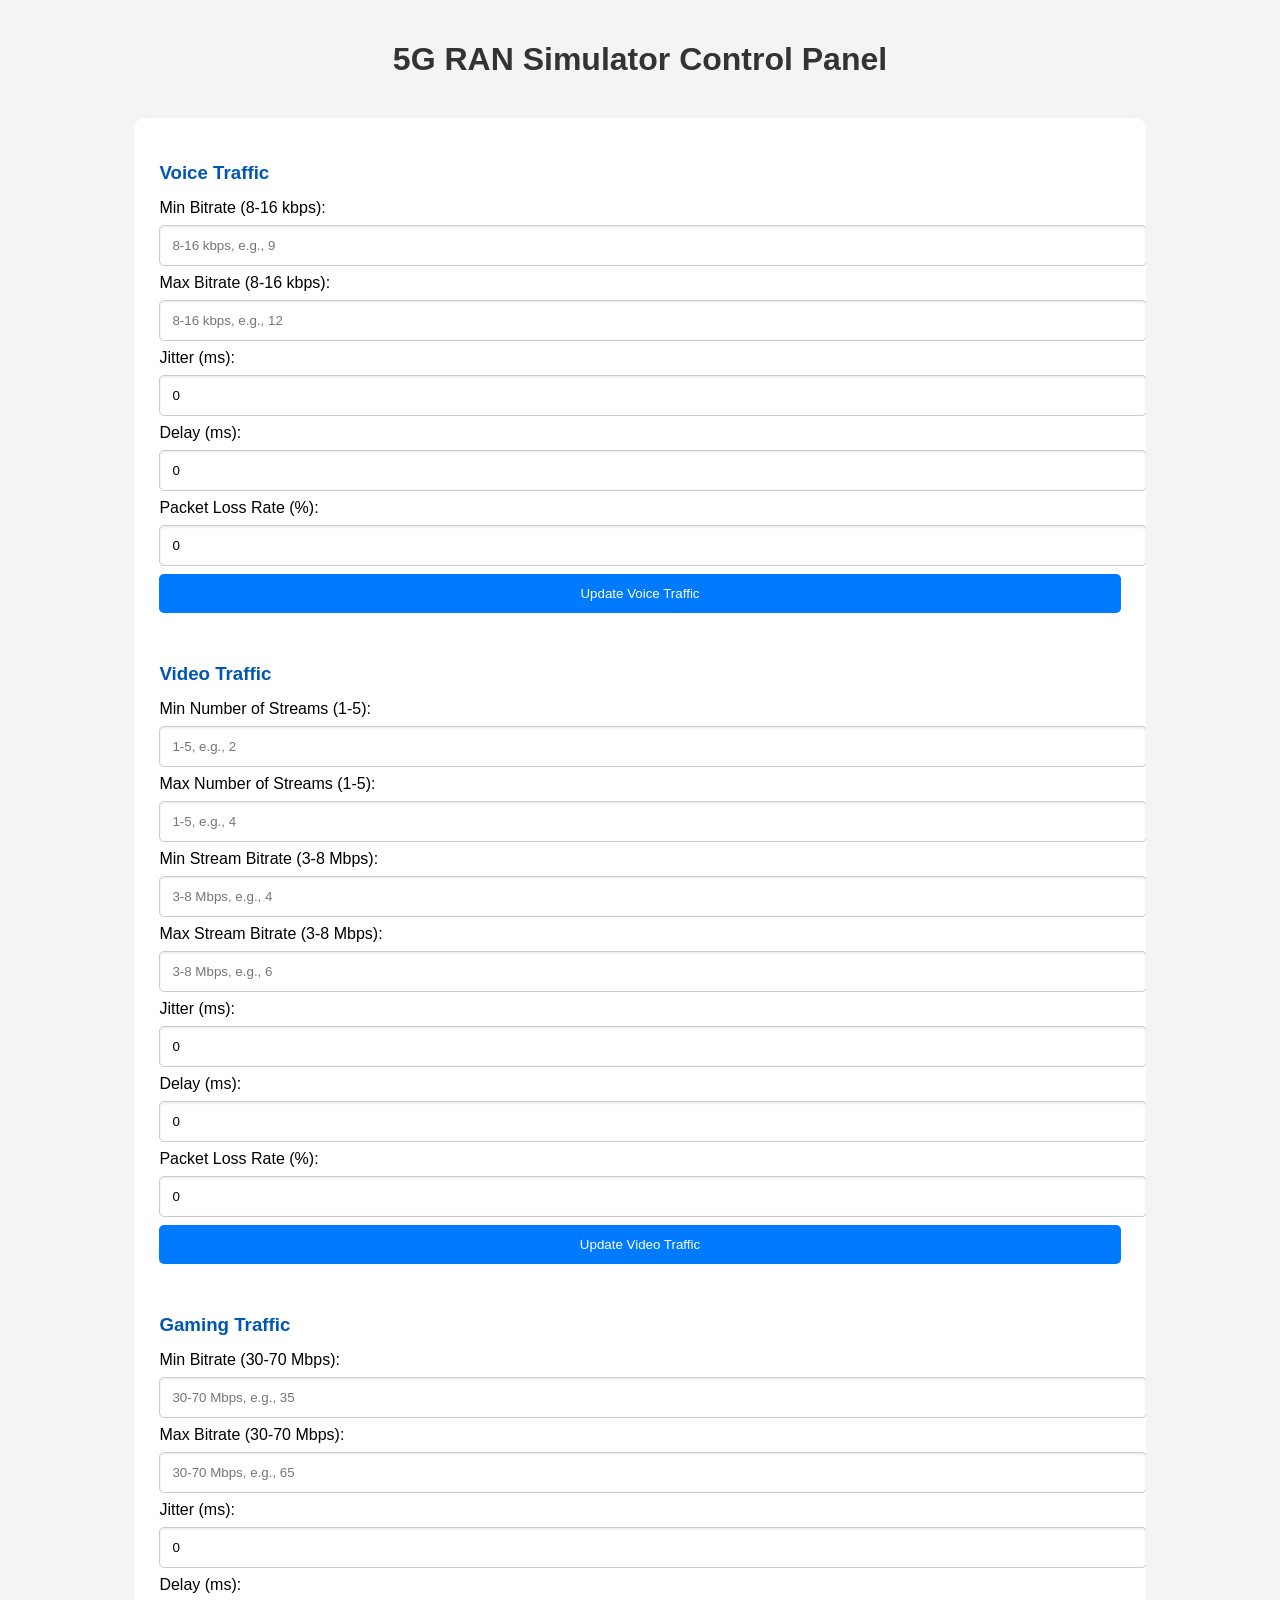
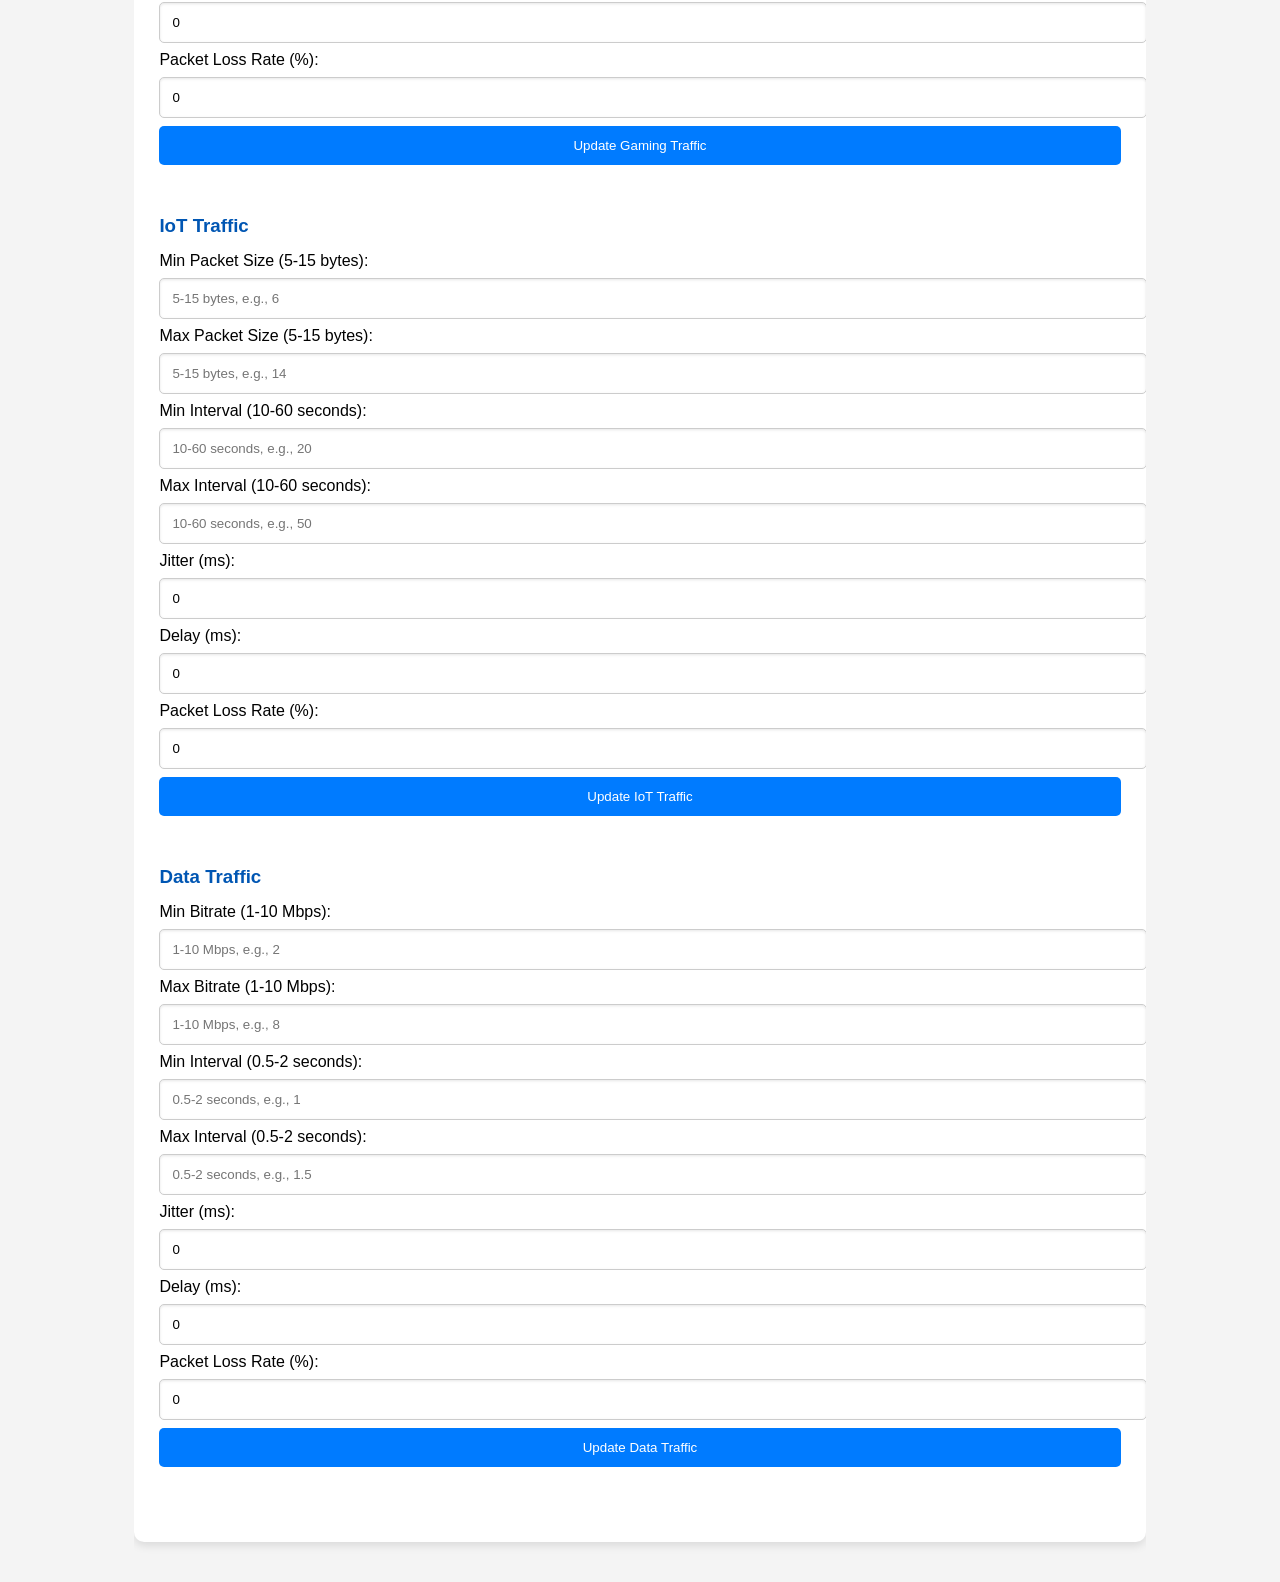
<file: templates/index.html>
<!DOCTYPE html>
<html lang="en">
<head>
    <meta charset="UTF-8">
    <meta name="viewport" content="width=device-width, initial-scale=1.0">
    <title>5G RAN Simulator Control Panel</title>
    <link rel="stylesheet" href="assets/style.css">
    <script src="https://code.jquery.com/jquery-3.6.0.min.js"></script>
    <script src="assets/resize.js"></script>
    <script src="assets/formValidation.js" defer></script>


</head>
<body class="body-background">
    <div class="container">
        <h1>5G RAN Simulator Control Panel</h1>
        <div class="form-container" id="formContainer">

        <!-- Voice Traffic Form -->
        <form id="1">
            <h3>Voice Traffic</h3>
            <!-- Input fields with name attributes for voice traffic -->
            <label for="voice_min_bitrate">Min Bitrate (8-16 kbps):</label>
            <input type="number" id="voice_min_bitrate" name="voice_min_bitrate" placeholder="8-16 kbps, e.g., 9" required min="8" max="16"><br>

            <label for="voice_max_bitrate">Max Bitrate (8-16 kbps):</label>
            <input type="number" id="voice_max_bitrate" name="voice_max_bitrate" placeholder="8-16 kbps, e.g., 12" required min="8" max="16"><br>

            <label for="voice_jitter">Jitter (ms):</label>
            <input type="number" id="voice_jitter" name="voice_jitter" value="0" required><br>

            <label for="voice_delay">Delay (ms):</label>
            <input type="number" id="voice_delay" name="voice_delay" value="0" required><br>

            <label for="voice_packet_loss_rate">Packet Loss Rate (%):</label>
            <input type="number" step="0.01" id="voice_packet_loss_rate" name="voice_packet_loss_rate" value="0" required><br>

            <button type="submit">Update Voice Traffic</button>
        </form>

        <!-- Video Traffic Form -->
        <form id="2">
            <h3>Video Traffic</h3>
            <!-- Input fields with name attributes for video traffic -->
            <label for="video_min_streams">Min Number of Streams (1-5):</label>
            <input type="number" id="video_min_streams" name="video_min_streams" placeholder="1-5, e.g., 2" required min="1" max="5"><br>

            <label for="video_max_streams">Max Number of Streams (1-5):</label>
            <input type="number" id="video_max_streams" name="video_max_streams" placeholder="1-5, e.g., 4" required min="1" max="5"><br>

            <label for="video_min_bitrate">Min Stream Bitrate (3-8 Mbps):</label>
            <input type="number" id="video_min_bitrate" name="video_min_bitrate" placeholder="3-8 Mbps, e.g., 4" required min="3" max="8"><br>

            <label for="video_max_bitrate">Max Stream Bitrate (3-8 Mbps):</label>
            <input type="number" id="video_max_bitrate" name="video_max_bitrate" placeholder="3-8 Mbps, e.g., 6" required min="3" max="8"><br>

            <label for="video_jitter">Jitter (ms):</label>
            <input type="number" id="video_jitter" name="video_jitter" value="0" required><br>

            <label for="video_delay">Delay (ms):</label>
            <input type="number" id="video_delay" name="video_delay" value="0" required><br>

            <label for="video_packet_loss_rate">Packet Loss Rate (%):</label>
            <input type="number" step="0.01" id="video_packet_loss_rate" name="video_packet_loss_rate" value="0" required><br>

            <button type="submit">Update Video Traffic</button>
        </form>

        <!-- Gaming Traffic Form -->
            <form id="3">
            <h3>Gaming Traffic</h3>

            <!-- Min Bitrate with placeholder and title for range information -->
            <label for="gaming_min_bitrate">Min Bitrate (30-70 Mbps):</label>
            <input type="number" id="gaming_min_bitrate" name="gaming_min_bitrate" placeholder="30-70 Mbps, e.g., 35" required title="Range: 30-70 Mbps, just enter the number like 35" min="30" max="70"><br>

            <!-- Max Bitrate with placeholder and title for range information -->
            <label for="gaming_max_bitrate">Max Bitrate (30-70 Mbps):</label>
            <input type="number" id="gaming_max_bitrate" name="gaming_max_bitrate" placeholder="30-70 Mbps, e.g., 65" required title="Range: 30-70 Mbps, just enter the number like 65" min="30" max="70"><br>

            <!-- Jitter, Delay, and Packet Loss Rate with default values and titles for default information -->
            <label for="gaming_jitter">Jitter (ms):</label>
            <input type="number" id="gaming_jitter" name="gaming_jitter" value="0" required title="Default: 0 ms"><br>

            <label for="gaming_delay">Delay (ms):</label>
            <input type="number" id="gaming_delay" name="gaming_delay" value="0" required title="Default: 0 ms"><br>

            <label for="gaming_packet_loss_rate">Packet Loss Rate (%):</label>
            <input type="number" step="0.01" id="gaming_packet_loss_rate" name="gaming_packet_loss_rate" value="0" required title="Default: 0%"><br>

            <button type="submit">Update Gaming Traffic</button>
        </form>

        <!-- IoT Traffic Form -->
        <form id="4">
            <h3>IoT Traffic</h3>
            <!-- Input fields with name attributes for IoT traffic -->
            <label for="iot_min_packet_size">Min Packet Size (5-15 bytes):</label>
            <input type="number" id="iot_min_packet_size" name="iot_min_packet_size" placeholder="5-15 bytes, e.g., 6" required min="5" max="15"><br>

            <label for="iot_max_packet_size">Max Packet Size (5-15 bytes):</label>
            <input type="number" id="iot_max_packet_size" name="iot_max_packet_size" placeholder="5-15 bytes, e.g., 14" required min="5" max="15"><br>

            <label for="iot_min_interval">Min Interval (10-60 seconds):</label>
            <input type="number" id="iot_min_interval" name="iot_min_interval" placeholder="10-60 seconds, e.g., 20" required min="10" max="60"><br>

            <label for="iot_max_interval">Max Interval (10-60 seconds):</label>
            <input type="number" id="iot_max_interval" name="iot_max_interval" placeholder="10-60 seconds, e.g., 50" required min="10" max="60"><br>

            <label for="iot_jitter">Jitter (ms):</label>
            <input type="number" id="iot_jitter" name="iot_jitter" value="0" required><br>

            <label for="iot_delay">Delay (ms):</label>
            <input type="number" id="iot_delay" name="iot_delay" value="0" required><br>

            <label for="iot_packet_loss_rate">Packet Loss Rate (%):</label>
            <input type="number" step="0.01" id="iot_packet_loss_rate" name="iot_packet_loss_rate" value="0" required><br>

            <button type="submit">Update IoT Traffic</button>
        </form>


        <!-- Data Traffic Form -->
        <form id="5">
            <h3>Data Traffic</h3>
            <!-- Input fields with name attributes for data traffic -->
            <label for="data_min_bitrate">Min Bitrate (1-10 Mbps):</label>
            <input type="number" id="data_min_bitrate" name="data_min_bitrate" placeholder="1-10 Mbps, e.g., 2" required min="1" max="10"><br>

            <label for="data_max_bitrate">Max Bitrate (1-10 Mbps):</label>
            <input type="number" id="data_max_bitrate" name="data_max_bitrate" placeholder="1-10 Mbps, e.g., 8" required min="1" max="10"><br>

            <label for="data_min_interval">Min Interval (0.5-2 seconds):</label>
            <input type="number" id="data_min_interval" name="data_min_interval" placeholder="0.5-2 seconds, e.g., 1" required min="0.5" max="2"><br>

            <label for="data_max_interval">Max Interval (0.5-2 seconds):</label>
            <input type="number" id="data_max_interval" name="data_max_interval" placeholder="0.5-2 seconds, e.g., 1.5" required min="0.5" max="2"><br>

            <label for="data_jitter">Jitter (ms):</label>
            <input type="number" id="data_jitter" name="data_jitter" value="0" required><br>

            <label for="data_delay">Delay (ms):</label>
            <input type="number" id="data_delay" name="data_delay" value="0" required><br>

            <label for="data_packet_loss_rate">Packet Loss Rate (%):</label>
            <input type="number" step="0.01" id="data_packet_loss_rate" name="data_packet_loss_rate" value="0" required><br>

            <button type="submit">Update Data Traffic</button>
        </form>

            <!-- Tabs container -->
            <div id="tabs-container">
            <!-- Tabs content -->
            </div>

            <!-- Divider -->
            <div id="divider"></div>


        <script>
                $('#1').submit(function(event) {
                event.preventDefault();
                var voiceData = {
                    "bitrate_range": [parseInt($('#voice_min_bitrate').val(), 10), parseInt($('#voice_max_bitrate').val(), 10)],
                    "jitter": parseFloat($('#voice_jitter').val()),
                    "delay": parseFloat($('#voice_delay').val()),
                    "packet_loss_rate": parseFloat($('#voice_packet_loss_rate').val())
                };
                sendPostRequest('update_voice_traffic', voiceData);
            });
        
                // Video Traffic Form Handler
                $('#2').submit(function(event) {
                    event.preventDefault();
                    var videoData = {
                        "num_streams_range": [parseInt($('#video_min_streams').val(), 10), parseInt($('#video_max_streams').val(), 10)],
                        "stream_bitrate_range": [parseInt($('#video_min_bitrate').val(), 10), parseInt($('#video_max_bitrate').val(), 10)],
                        "jitter": parseFloat($('#video_jitter').val()),
                        "delay": parseFloat($('#video_delay').val()),
                        "packet_loss_rate": parseFloat($('#video_packet_loss_rate').val())
                };
                sendPostRequest('update_video_traffic', videoData);
            });
        
                // Gaming Traffic Form Handler
                $('#3').submit(function(event) {
                    event.preventDefault();
                    var gamingData = {
                        "bitrate_range": [parseInt($('#gaming_min_bitrate').val(), 10), parseInt($('#gaming_max_bitrate').val(), 10)],
                        "jitter": parseFloat($('#gaming_jitter').val()),
                        "delay": parseFloat($('#gaming_delay').val()),
                        "packet_loss_rate": parseFloat($('#gaming_packet_loss_rate').val())
                };
                    sendPostRequest('update_gaming_traffic', gamingData);
                });
        
                // IoT Traffic Form Handler
                $('#4').submit(function(event) {
                    event.preventDefault();
                    var iotData = {
                        "packet_size_range": [parseInt($('#iot_min_packet_size').val(), 10), parseInt($('#iot_max_packet_size').val(), 10)],
                        "interval_range": [parseInt($('#iot_min_interval').val(), 10), parseInt($('#iot_max_interval').val(), 10)],
                        "jitter": parseFloat($('#iot_jitter').val()),
                        "delay": parseFloat($('#iot_delay').val()),
                        "packet_loss_rate": parseFloat($('#iot_packet_loss_rate').val())
                };
                    sendPostRequest('update_iot_traffic', iotData);
                });

        
                // Data Traffic Form Handler
                $('#5').submit(function(event) {
                    event.preventDefault();
                    var dataTrafficData = {
                        "bitrate_range": [parseInt($('#data_min_bitrate').val(), 10), parseInt($('#data_max_bitrate').val(), 10)],
                        "interval_range": [parseInt($('#data_min_interval').val(), 10), parseInt($('#data_max_interval').val(), 10)],
                        "jitter": parseFloat($('#data_jitter').val()),
                        "delay": parseFloat($('#data_delay').val()),
                        "packet_loss_rate": parseFloat($('#data_packet_loss_rate').val())
                };
                    sendPostRequest('update_data_traffic', dataTrafficData);
                });

                
                // Function to handle form submission
                function handleFormSubmit(event, endpoint) {
                    event.preventDefault();
                    const form = event.target;
                    const formId = form.id;
                    console.log("Form ID:", formId);
                    var formData = $(event.target).serializeArray();
                    var data = {};
                    formData.forEach(function(item) {
                        data[item.name] = item.value;
                    });

                    sendPostRequest(endpoint, data);
                }
                
                // Function to send POST request
                function sendPostRequest(formId, data) {
                    const endpoint = `http://127.0.0.1:5000/${endpointMap[formId]}`;
                    
                    fetch(endpoint, {
                        method: 'POST',
                        headers: {
                            'Content-Type': 'application/json'
                        },
                        body: JSON.stringify(data)
                    })
                    .then(response => {
                        if (!response.ok) {
                            throw new Error('Network response was not ok: ' + response.statusText);
                        }
                        return response.json();
                    })
                    .then(data => {
                        console.log('Success:', data);
                        alert('Traffic updated successfully');
                    })
                    .catch(error => {
                        console.error('Error:', error);
                        alert('Error updating traffic: ' + error.message);
                    });
                }
</script>
    </div>
</body>
</html>
</file>
<file: templates/assets/style.css>
.body-background {
    background-color: #f4f4f4; /* Light gray background for overall body */
    font-family: 'Arial', sans-serif; /* Consistent font throughout the page */
}

.container {
    width: 80%;
    max-width: 1200px; /* Maximum width for larger screens */
    margin: 20px auto; /* Centered with margin */
    overflow-y: auto; /* Scrollable container for forms */
    padding-bottom: 20px; /* Padding at the bottom */
}

.form-container {
    background-color: white;
    padding: 25px;
    margin-top: 20px;
    border-radius: 10px; /* Slightly larger border radius for a softer look */
    box-shadow: 0 4px 8px rgba(0, 0, 0, 0.1); /* Deeper shadow for a 3D effect */
    transition: box-shadow 0.3s; /* Smooth transition for hover effects */
}

.form-container:hover {
    box-shadow: 0 6px 12px rgba(0, 0, 0, 0.2); /* Enhanced shadow on hover */
}

h1 {
    text-align: center;
    color: #333;
    margin-bottom: 40px; /* More space above the forms */
}

h3 {
    color: #0056b3; /* Color for sub-headings */
    margin-bottom: 15px; /* Space below sub-headings */
}

form {
    margin-bottom: 50px; /* Increased bottom margin for forms */
}

input[type="number"] {
    width: 100%;
    padding: 12px; /* More padding for input fields */
    margin: 8px 0;
    border-radius: 5px; /* Slightly rounded borders for input fields */
    border: 1px solid #ccc; /* Lighter border color */
    box-shadow: inset 0 1px 3px rgba(0, 0, 0, 0.1); /* Subtle inner shadow */
}

button {
    width: 100%;
    padding: 12px 0;
    background-color: #007bff; /* Brighter shade for buttons */
    color: white;
    border: none;
    border-radius: 5px;
    cursor: pointer;
    transition: background-color 0.2s; /* Smooth transition for button hover */
}

button:hover {
    background-color: #0069d9; /* Darker shade on hover */
}
</file>
